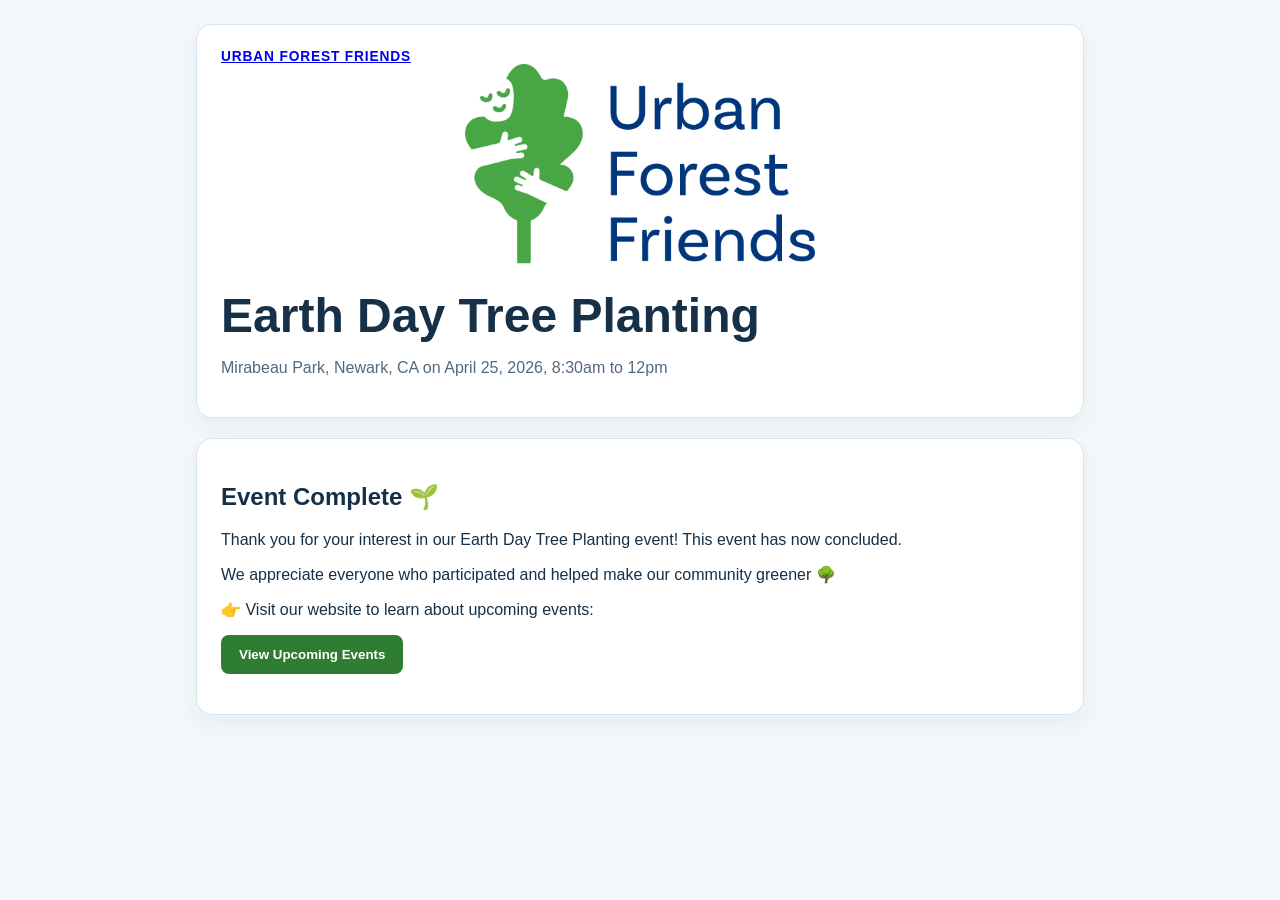
<file: index.html>
<html lang="en">
  <head>
    <meta charset="utf-8">
    <meta name="viewport" content="width=device-width, initial-scale=1">
    <title>RSVP</title>
    <link rel="stylesheet" href="styles.css">
  </head>
  <body>
    <main class="page">
      <section class="hero card">
        <p class="eyebrow"><a href="https://www.urbanforestfriends.org" target="_blank" rel="noopener">Urban Forest Friends</a></p>
        <a href="https://www.urbanforestfriends.org" target="_blank" rel="noopener">
        <img 
      	    src="uffLogo.png" 
      	    alt="Urban Forest Friends" 
      	    class="hero-image"
      	/>
        </a>
        <h1 id="eventTitle">Earth Day Tree Planting</h1>
        <p id="eventMeta" class="muted">Mirabeau Park, Newark, CA on April 25, 2026, 8:30am to 12pm</p>
      </section>
    
      <section class="card">
        <h2>Event Complete 🌱</h2>
      
        <p>
          Thank you for your interest in our Earth Day Tree Planting event!
          This event has now concluded.
        </p>
      
        <p>
          We appreciate everyone who participated and helped make our community greener 🌳
        </p>
      
        <p>
          👉 Visit our website to learn about upcoming events:
        </p>
      
        <p style="margin-top: 16px;">
          <a href="https://www.urbanforestfriends.org" target="_blank" rel="noopener">
            <button>View Upcoming Events</button>
          </a>
        </p>
      </section>
     
    </main>

    <script src="config.js"></script>
    <script src="app.js"></script>
  </body>
</html> 

<!-- <!DOCTYPE html>
<html lang="en">
  <head>
    <meta charset="utf-8">
    <meta name="viewport" content="width=device-width, initial-scale=1">
    <title>RSVP</title>
    <link rel="stylesheet" href="styles.css">
  </head>
  <body>
    <main class="page">
      <section class="hero card">
        <p class="eyebrow"><a href="https://www.urbanforestfriends.org" target="_blank" rel="noopener">Urban Forest Friends</a></p>
        <a href="https://www.urbanforestfriends.org" target="_blank" rel="noopener">
        <img 
      	    src="uffLogo.png" 
      	    alt="Urban Forest Friends" 
      	    class="hero-image"
      	/>
        </a>
        <h1 id="eventTitle">Earth Day Tree Planting</h1>
        <p id="eventMeta" class="muted">Mirabeau Park, Newark, CA on April 25, 2026, 8:30am to 12pm</p>
        <div id="statusBanner" class="status-banner">RSVP to plant trees with us!</div>
      </section>

      <section class="card">
        <h2>Important!</h2>
        <p>
          To participate, you (or, if you are below the age of 18, your guardian) will need to sign both waiver forms.
        </p>
        <ol>
          <li><a id="waiverA" href="https://docs.google.com/document/d/1sXZhdfVdP9XuHrxpnfPpmX7cc_7qufwyuFZ9bzW3b0Y/view?tab=t.0" target="_blank" rel="noopener">City of Newark Waiver Form</a></li>
          <li><a id="waiverB" href="https://drive.google.com/file/u/1/d/1a65lmS7rAJBmiO2hR0xzdyUoIWDTKkAq/view" target="_blank" rel="noopener">UFF Waiver Form</a></li>
        </ol>
        <p>
          You can submit the forms in either of these ways:
        </p>
        <ol>
          <li>Print them out and bring them to the event.</li>
          <li>Email signed or scanned copies directly to the coordinator at <a id="coordinatorEmail" href="mailto:man@urbanforestfriends.org">man@urbanforestfriends.org</a>.</li>
        </ol>
        <p>
          A family member or friend also wants to attend? They would need to submit a RSVP form as well! One RSVP per person, please!
        </p>
      </section>

      <section class="card">
        <h2>RSVP form</h2>
        <form id="rsvpForm" method="post">
          <input type="hidden" name="action" value="submit">
          <div class="honeypot" aria-hidden="true">
            <label>
              Website
              <input type="text" name="website" tabindex="-1" autocomplete="off">
            </label>
          </div>

          <div class="grid two-up">
            <label>
              First name *
              <input type="text" name="first_name" required>
            </label>
            <label>
              Last name *
              <input type="text" name="last_name" required>
            </label>
          </div>

          <div class="grid two-up">
            <label>
              Non-school email address *
              <input type="email" name="email" required>
            </label>
            <label>
              Confirm your email address *
              <input type="email" name="email_confirm" required>
            </label>
          </div>

          <fieldset>
            <legend>I am a… *</legend>
            <label class="choice"><input type="radio" name="participant_type" value="Student" required> Student (age 14+)</label>
            <label class="choice"><input type="radio" name="participant_type" value="Adult" required> Adult</label>
          </fieldset>

          <label>
            Organization / School
            <input type="text" name="organization_school">
          </label>

          <fieldset>
            <legend>Do you have previous tree-planting experience? *</legend>
            <p class="help">None needed. This just helps the organizer plan.</p>
            <label class="choice"><input type="radio" name="tree_experience" value="Lots" required> Yes, a lot</label>
            <label class="choice"><input type="radio" name="tree_experience" value="Some" required> Yes, a little</label>
            <label class="choice"><input type="radio" name="tree_experience" value="None" required> No</label>
          </fieldset>

          <fieldset>
            <legend>How would you like to submit the waiver forms? *</legend>
            <label class="choice"><input type="radio" name="waiver_submission" value="willBring" required> I will print them out physically and bring them to the event</label>
            <label class="choice"><input type="radio" name="waiver_submission" value="electronic" required> I will sign them digitally (or scan a copy) and send them to organizer at man@urbanforestfriends.org</label>
            <label class="choice"><input type="radio" name="waiver_submission" value="noNeed" required> I have previous attended an UFF tree planting at Newark and have signed both forms in the calendar year of 2026. I do not need to sign again</label>
          </fieldset>

          <label>
            How did you hear about this event?
            <input type="text" name="heard_about">
          </label>

          <label>
            Comments / questions / concerns
            <textarea name="comments" rows="5"></textarea>
          </label>

          <p class="help">
            After you submit, you’ll be taken to a confirmation page. You will also receive an email with a self-cancel link.
          </p>
          
          <div id="formMessage" class="form-message" role="alert" aria-live="polite"></div>
          <button id="submitButton" type="submit">Submit RSVP</button>
        </form>
      </section>
    </main>

    <script src="config.js"></script>
    <script src="app.js"></script>
  </body>
</html> -->
</file>
<file: styles.css>
:root {
  color-scheme: light;
  --bg: #f4f8fb;
  --card: #ffffff;
  --border: #d7e3ec;
  --text: #153047;
  --muted: #51697e;
  --accent: #1f6feb;
  /* --accent-dark: #1c5fcc; */ /* makes it blue */
  --ok-bg: #e7f7ee;
  --ok-border: #a5d6b3;
  --warn-bg: #fff7e6;
  --warn-border: #e9c46a;
  --error-bg: #fdeceb;
  --error-border: #e5aaa6;
  --primary: #2e7d32;       /* main green */
  --primary-light: #4caf50; /* lighter green */
  --primary-dark: #1b5e20;  /* darker green */
  --accent: #a5d6a7;        /* soft green background */
}

* {
  box-sizing: border-box;
}

body {
  margin: 0;
  font-family: Arial, sans-serif;
  background: var(--bg);
  color: var(--text);
}

.page {
  max-width: 920px;
  margin: 0 auto;
  padding: 24px 16px 48px;
}

.card {
  background: var(--card);
  border: 1px solid var(--border);
  border-radius: 16px;
  box-shadow: 0 10px 24px rgba(21, 48, 71, 0.06);
  padding: 24px;
  margin-bottom: 20px;
}

.hero h1 {
  margin: 8px 0 10px;
  font-size: clamp(2rem, 6vw, 3rem);
}

.eyebrow {
  margin: 0;
  color: var(--accent);
  font-weight: 700;
  text-transform: uppercase;
  letter-spacing: 0.06em;
  font-size: 0.86rem;
}

.muted,
.help {
  color: var(--muted);
}

.status-banner {
  margin-top: 18px;
  border-radius: 12px;
  padding: 14px 16px;
  border: 1px solid var(--border);
  background: #eef5fb;
  font-weight: 700;
  background-color: var(--accent);
  color: var(--primary-dark);
  border-left: 4px solid var(--primary);
}

.status-banner.ok {
  background: var(--ok-bg);
  border-color: var(--ok-border);
}

.status-banner.waitlist {
  background: var(--warn-bg);
  border-color: var(--warn-border);
}

label,
legend {
  font-weight: 700;
}

label {
  display: block;
  margin-bottom: 16px;
}

input[type="text"],
input[type="email"],
textarea {
  width: 100%;
  display: block;
  margin-top: 8px;
  padding: 12px 14px;
  font: inherit;
  border: 1px solid #bfd0dc;
  border-radius: 10px;
  background: #fff;
}

textarea {
  resize: vertical;
}

fieldset {
  border: 1px solid var(--border);
  border-radius: 12px;
  padding: 16px;
  margin: 0 0 16px;
}

.choice {
  font-weight: 400;
  display: block;
  margin-bottom: 10px;
}

.choice input {
  margin-right: 10px;
}

.grid {
  display: grid;
  gap: 16px;
}

.two-up {
  grid-template-columns: repeat(2, minmax(0, 1fr));
}

/*
button {
  appearance: none;
  border: 0;
  border-radius: 12px;
  background: var(--accent);
  color: #fff;
  font: inherit;
  font-weight: 700;
  padding: 14px 18px;
  cursor: pointer;
}

button:hover,
button:focus {
  background: var(--accent-dark);
}
*/

button {
  background-color: var(--primary);
  color: white;
  border: none;
  padding: 12px 18px;
  border-radius: 8px;
  font-weight: 600;
  cursor: pointer;
}

button:hover {
  background-color: var(--primary-dark);
}
button:disabled {
  cursor: not-allowed;
  opacity: 0.72;
}

.form-message {
  min-height: 1.4em;
  margin-bottom: 12px;
  color: #9a2d2d;
  font-weight: 700;
}

.honeypot {
  position: absolute;
  left: -9999px;
  width: 1px;
  height: 1px;
  overflow: hidden;
}

ol {
  padding-left: 20px;
}

.hero-image {
  width: 100%;
  max-height: 200px;
  object-fit: contain;
  border-radius: 12px;
  margin-bottom: 16px;
}

@media (max-width: 700px) {
  .two-up {
    grid-template-columns: 1fr;
  }

  .card {
    padding: 18px;
  }
}
</file>
